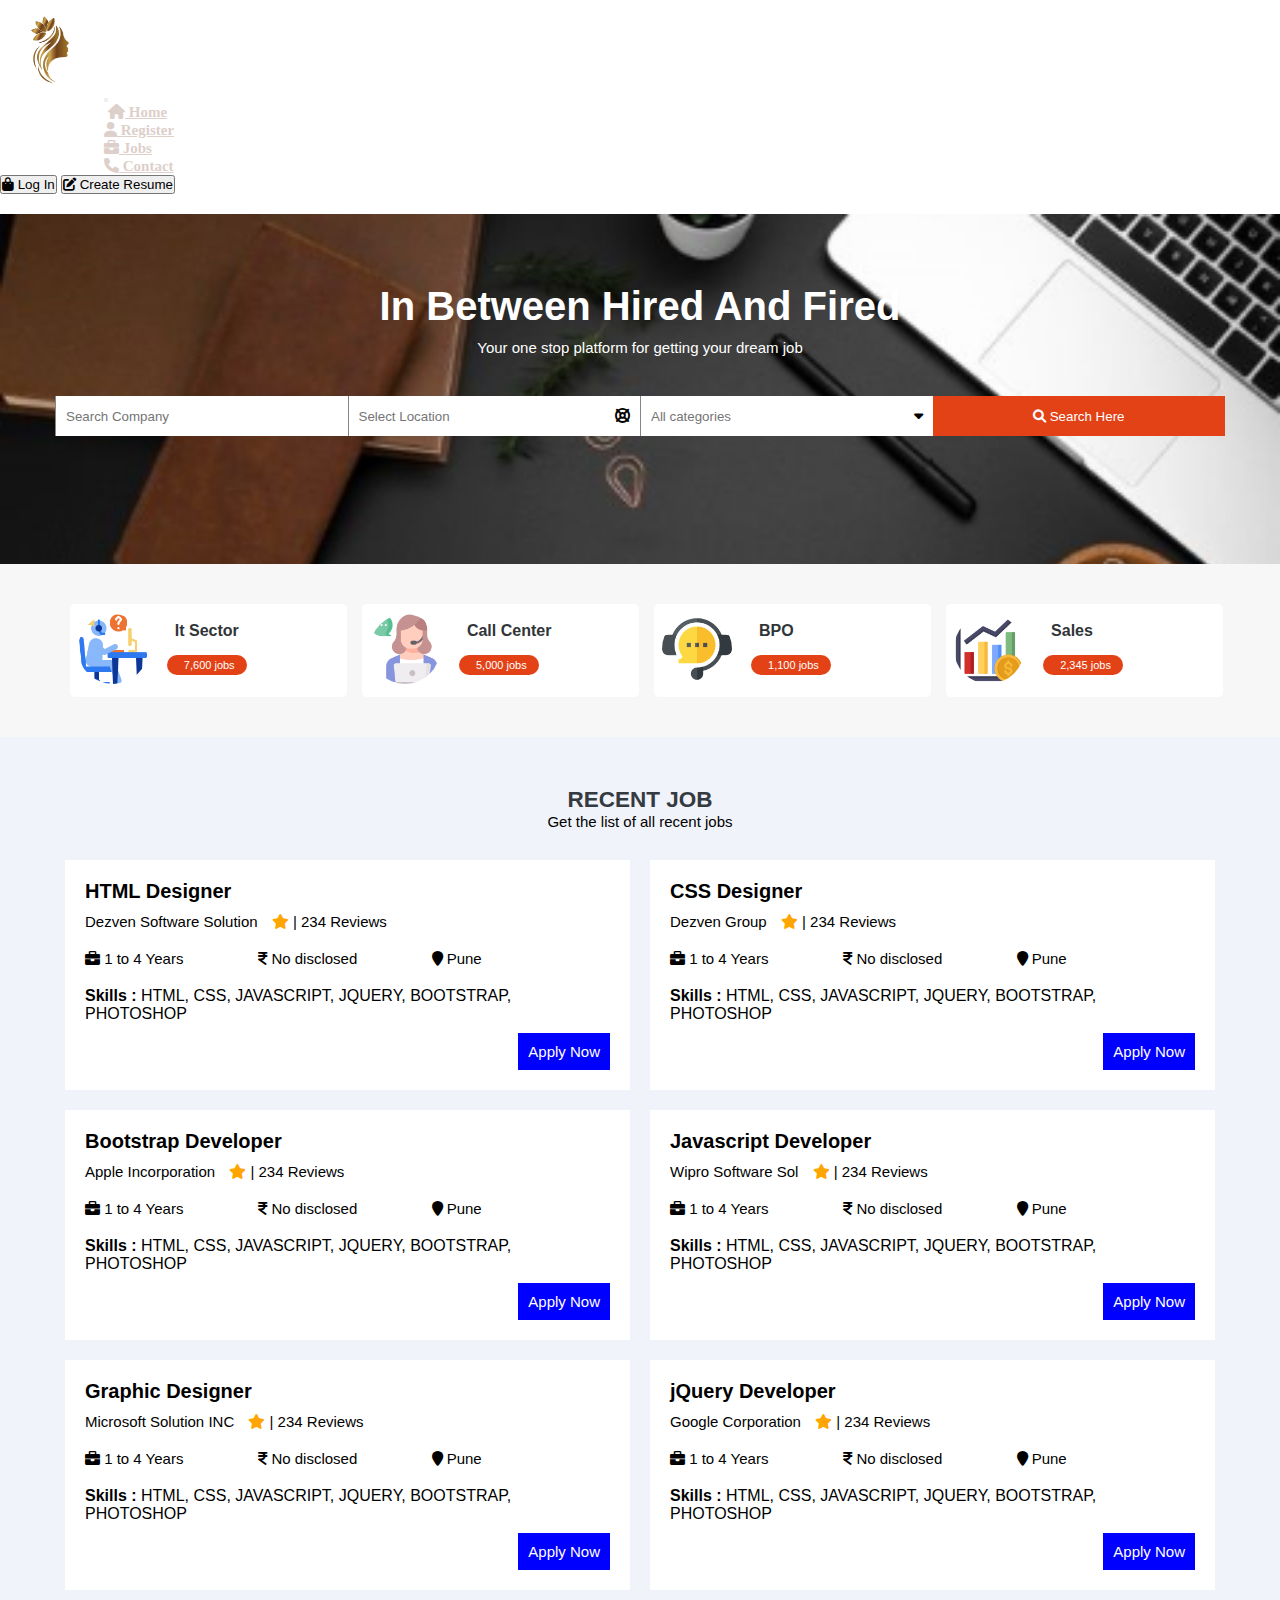
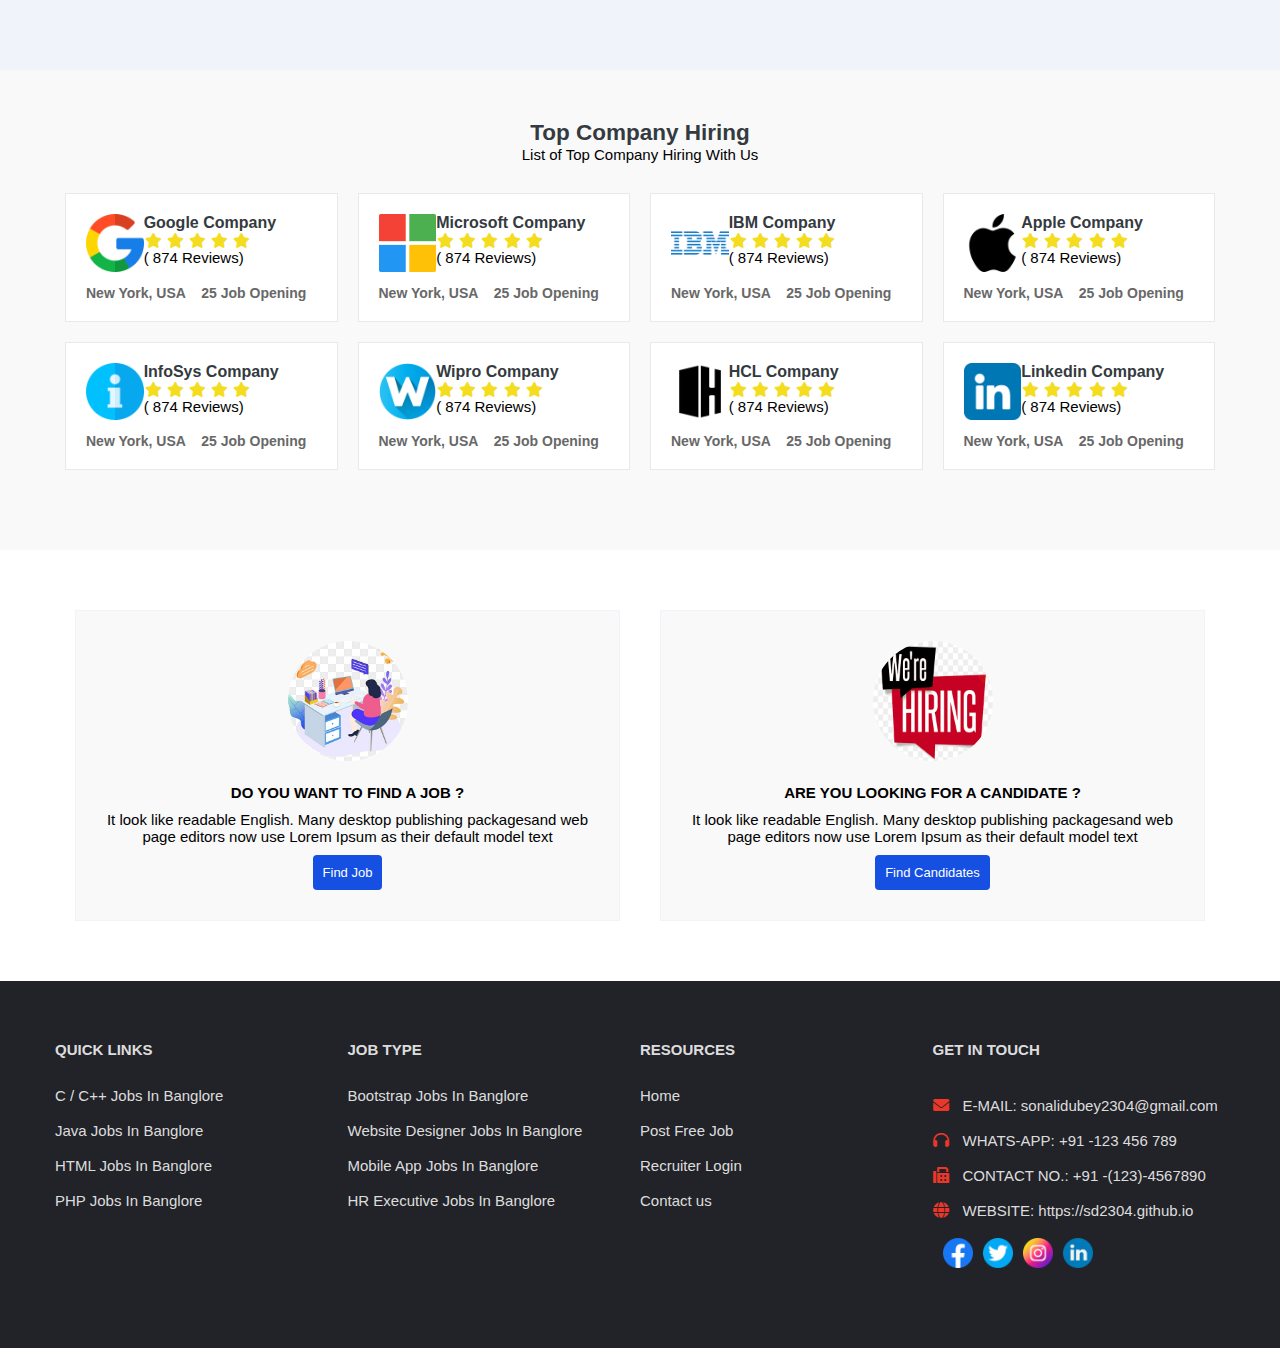
<file: index.html>
<!-----META SECTION----->
<!DOCTYPE html>
<html lang="en">

<head>
    <title>Job Hunt</title>
    <meta charset="utf-8">
    <meta name="viewport" content="width=device-width, initial-scale=1">
    <link rel="stylesheet" href="https://maxcdn.bootstrapcdn.com/font-awesome/4.7.0/css/font-awesome.min.css">
    <link rel="stylesheet" href="css/style.css">
    <meta name="robots" content="noindex, nofollow">
    <link rel="icon" type="image/x-icon" href="images/favicon.ico">

    <link href="https://cdn.jsdelivr.net/npm/bootstrap@5.1.3/dist/css/bootstrap.min.css" rel="stylesheet"
        integrity="sha384-1BmE4kWBq78iYhFldvKuhfTAU6auU8tT94WrHftjDbrCEXSU1oBoqyl2QvZ6jIW3" crossorigin="anonymous">
    <link rel="stylesheet" href="https://cdnjs.cloudflare.com/ajax/libs/font-awesome/6.0.0-beta3/css/all.min.css">

    <script src="https://cdn.jsdelivr.net/npm/bootstrap@5.1.3/dist/js/bootstrap.bundle.min.js"
        integrity="sha384-ka7Sk0Gln4gmtz2MlQnikT1wXgYsOg+OMhuP+IlRH9sENBO0LRn5q+8nbTov4+1p"
        crossorigin="anonymous"></script>
</head>

<body>
    <!-- Header Section -->
    <header>
        <div class="width-100">
            <!------------NAVBAR STARTED------------>
            <nav class="navbar navbar-expand-lg navbar-dark bg-dark">
                <div class="container-fluid">
                    <a href="index.html"><img style="HEIGHT:100PX; WIDTH:100PX;" src="images\logo1.png"></a>
                    <button class="navbar-toggler" type="button" data-bs-toggle="collapse"
                        data-bs-target="#navbarSupportedContent" aria-controls="navbarSupportedContent"
                        aria-expanded="false" aria-label="Toggle navigation">
                        <span class="navbar-toggler-icon"></span>
                    </button>
                    <div class="collapse navbar-collapse" id="navbarSupportedContent">
                        <ul class="navbar-nav me-auto mb-2 mb-lg-0">
                            <li class="nav-item">
                                <a class="nav-link active" aria-current="page" href="index.html"
                                    style="position:relative;margin-left:84px;font-family:cursive;font-weight:bold;color:pink;padding:24px;text-align: center">
                                    <i class="fa-solid fa-house"></i> Home</a>
                            </li>
                            <li class="nav-item">
                                <a class="nav-link" href="#" id="register-link"
                                    style="position:relative;margin-left:80px;font-family:cursive;font-weight:bold;color:pink;padding:24px;text-align: center">
                                    <i class="fa-solid fa-user"></i> Register</a>
                            </li>
                            <li class="nav-item">
                                <a class="nav-link" href="#job" id="navbarDropdown" role="button"
                                     aria-expanded="false"
                                    style="position:relative;margin-left:80px;font-family:cursive;font-weight:bold;color:pink;padding:24px;text-align: center">
                                    <i class="fa-solid fa-briefcase"></i> Jobs
                                </a>
                            </li>
                            <li class="nav-item">
                                <a class="nav-link"
                                    href="#contact"
                                    style="position:relative;margin-left:80px;font-family:cursive;font-weight:bold;color:pink;padding:24px;text-align: center">
                                    <i class="fa-solid fa-phone"></i>   Contact</a>
                            </li>
                        </ul>
                    </div>
                    <div class="width-25">
                        <button type="button" class="btn btn-outline-secondary" id="login">
                            <i class="fa fa-shopping-bag" aria-hidden="true"></i> Log In</button>
                        <button type="button" class="btn btn-outline-secondary">
                            <i class="fa fa-pencil-square-o" aria-hidden="true"></i> Create Resume</button>
                    </div>
            </nav>
            <!------------NAVBAR ENDED------------>
            
        </div>
        </div>
    </header>

    <!------SEARCH SECTION SEARCH SECTION SEARCH SECTION ------>
    <div class="width-100 banner-section">
        <div class="container">
            <h1 class="banner-heading">In Between Hired And Fired</h1>
            <p class="banner-para">Your one stop platform for getting your dream job</p>
            <div class="search-sect">
                <input type="text" class="search-textbox" placeholder="Search Company">
            </div>
            <div class="search-sect">
                <input type="text" class="search-textbox" placeholder="Select Location">
                <i class="fa fa-life-ring icons" aria-hidden="true"></i>
            </div>
            <div class="search-sect">
                <input type="text" class="search-textbox" placeholder="All categories">
                <i class="fa fa-caret-down icons" aria-hidden="true"></i>
            </div>
            <div class="search-sect">
                <button class="search-button">
                    <i class="fa fa-search " aria-hidden="true"></i> Search Here </button>
            </div>
        </div>
    </div>

    <!------CATEGORY SECTION CATEGORY SECTION CATEGORY SECTION ------>
    <div class="width-100 skill-section">
        <div class="container">
            <div class="skill-list">
                <div class="width-33">
                    <img class="skill-img" src="images/skill-1.png">
                </div>
                <div class="width-66">
                    <h4>It Sector</h4>
                    <button class="view-button">7,600 jobs</button>
                </div>
            </div>
            <div class="skill-list">
                <div class="width-33">
                    <img class="skill-img" src="images/skill-2.png">
                </div>
                <div class="width-66">
                    <h4>Call Center</h4>
                    <button class="view-button">5,000 jobs</button>
                </div>
            </div>
            <div class="skill-list">
                <div class="width-33">
                    <img class="skill-img" src="images/skill-3.png">
                </div>
                <div class="width-66">
                    <h4>BPO</h4>
                    <button class="view-button">1,100 jobs</button>
                </div>
            </div>
            <div class="skill-list">
                <div class="width-33">
                    <img class="skill-img" src="images/skill-4.png">
                </div>
                <div class="width-66">
                    <h4>Sales</h4>
                    <button class="view-button">2,345 jobs</button>
                </div>
            </div>
        </div>
    </div>

    <!-----RECENT JOB SECTION RECENT JOB SECTION RECENT JOB SECTION ----->
    <div class="width-100 recent-job" id="job">
        <div class="container">
            <h2 class="recent-job-heading">RECENT JOB</h2>
            <p class="recent-job-sub-heading">Get the list of all recent jobs</p>
            <!-----JOB LIST----->
            <div class="width-50">
                <div class="recent-job-list">
                    <div class="width-100">
                        <h4 class="job-title">HTML Designer</h4>
                        <p class="job-company">Dezven Software Solution <i class="fa fa-star" aria-hidden="true"></i> |
                            234 Reviews </p>
                    </div>
                    <div class="width-33">
                        <i class="fa fa-briefcase" aria-hidden="true"></i> 1 to 4 Years
                    </div>
                    <div class="width-33">
                        <i class="fa fa-inr" aria-hidden="true"></i> No disclosed
                    </div>
                    <div class="width-33">
                        <i class="fa fa-map-marker" aria-hidden="true"></i> Pune
                    </div>
                    <div class="width-100">
                        <p class="job-skill">
                            <b>Skills : </b>HTML, CSS, JAVASCRIPT, JQUERY, BOOTSTRAP, PHOTOSHOP
                        </p>
                    </div>
                    <div class="width-100">
                        <a href="#" class="job-apply-button">Apply Now</a>
                    </div>
                </div>
            </div>
            <!-----JOB LIST------>
            <div class="width-50">
                <div class="recent-job-list">
                    <div class="width-100">
                        <h4 class="job-title">CSS Designer</h4>
                        <p class="job-company">Dezven Group <i class="fa fa-star" aria-hidden="true"></i> | 234 Reviews
                        </p>
                    </div>
                    <div class="width-33">
                        <i class="fa fa-briefcase" aria-hidden="true"></i> 1 to 4 Years
                    </div>
                    <div class="width-33">
                        <i class="fa fa-inr" aria-hidden="true"></i> No disclosed
                    </div>
                    <div class="width-33">
                        <i class="fa fa-map-marker" aria-hidden="true"></i> Pune
                    </div>
                    <div class="width-100">
                        <p class="job-skill">
                            <b>Skills : </b>HTML, CSS, JAVASCRIPT, JQUERY, BOOTSTRAP, PHOTOSHOP
                        </p>
                    </div>
                    <div class="width-100">
                        <a href="#" class="job-apply-button">Apply Now</a>
                    </div>
                </div>
            </div>
            <!-----JOB LIST----->
            <div class="width-50">
                <div class="recent-job-list">
                    <div class="width-100">
                        <h4 class="job-title">Bootstrap Developer</h4>
                        <p class="job-company">Apple Incorporation <i class="fa fa-star" aria-hidden="true"></i> | 234
                            Reviews </p>
                    </div>
                    <div class="width-33">
                        <i class="fa fa-briefcase" aria-hidden="true"></i> 1 to 4 Years
                    </div>
                    <div class="width-33">
                        <i class="fa fa-inr" aria-hidden="true"></i> No disclosed
                    </div>
                    <div class="width-33">
                        <i class="fa fa-map-marker" aria-hidden="true"></i> Pune
                    </div>
                    <div class="width-100">
                        <p class="job-skill">
                            <b>Skills : </b>HTML, CSS, JAVASCRIPT, JQUERY, BOOTSTRAP, PHOTOSHOP
                        </p>
                    </div>
                    <div class="width-100">
                        <a href="#" class="job-apply-button">Apply Now</a>
                    </div>
                </div>
            </div>
            <!-----JOB LIST----->
            <div class="width-50">
                <div class="recent-job-list">
                    <div class="width-100">
                        <h4 class="job-title">Javascript Developer</h4>
                        <p class="job-company">Wipro Software Sol <i class="fa fa-star" aria-hidden="true"></i> | 234
                            Reviews </p>
                    </div>
                    <div class="width-33">
                        <i class="fa fa-briefcase" aria-hidden="true"></i> 1 to 4 Years
                    </div>
                    <div class="width-33">
                        <i class="fa fa-inr" aria-hidden="true"></i> No disclosed
                    </div>
                    <div class="width-33">
                        <i class="fa fa-map-marker" aria-hidden="true"></i> Pune
                    </div>
                    <div class="width-100">
                        <p class="job-skill">
                            <b>Skills : </b>HTML, CSS, JAVASCRIPT, JQUERY, BOOTSTRAP, PHOTOSHOP
                        </p>
                    </div>
                    <div class="width-100">
                        <a href="#" class="job-apply-button">Apply Now</a>
                    </div>
                </div>
            </div>
            <!-----JOB LIST----->
            <div class="width-50">
                <div class="recent-job-list">
                    <div class="width-100">
                        <h4 class="job-title">Graphic Designer</h4>
                        <p class="job-company">Microsoft Solution INC <i class="fa fa-star" aria-hidden="true"></i> |
                            234 Reviews </p>
                    </div>
                    <div class="width-33">
                        <i class="fa fa-briefcase" aria-hidden="true"></i> 1 to 4 Years
                    </div>
                    <div class="width-33">
                        <i class="fa fa-inr" aria-hidden="true"></i> No disclosed
                    </div>
                    <div class="width-33">
                        <i class="fa fa-map-marker" aria-hidden="true"></i> Pune
                    </div>
                    <div class="width-100">
                        <p class="job-skill">
                            <b>Skills : </b>HTML, CSS, JAVASCRIPT, JQUERY, BOOTSTRAP, PHOTOSHOP
                        </p>
                    </div>
                    <div class="width-100">
                        <a href="#" class="job-apply-button">Apply Now</a>
                    </div>
                </div>
            </div>
            <!-----JOB LIST------>
            <div class="width-50">
                <div class="recent-job-list">
                    <div class="width-100">
                        <h4 class="job-title">jQuery Developer</h4>
                        <p class="job-company">Google Corporation <i class="fa fa-star" aria-hidden="true"></i> | 234
                            Reviews </p>
                    </div>
                    <div class="width-33">
                        <i class="fa fa-briefcase" aria-hidden="true"></i> 1 to 4 Years
                    </div>
                    <div class="width-33">
                        <i class="fa fa-inr" aria-hidden="true"></i> No disclosed
                    </div>
                    <div class="width-33">
                        <i class="fa fa-map-marker" aria-hidden="true"></i> Pune
                    </div>
                    <div class="width-100">
                        <p class="job-skill">
                            <b>Skills : </b>HTML, CSS, JAVASCRIPT, JQUERY, BOOTSTRAP, PHOTOSHOP
                        </p>
                    </div>
                    <div class="width-100">
                        <a href="#" class="job-apply-button">Apply Now</a>
                    </div>
                </div>
            </div>
        </div>
    </div>
    <!------TOP COMPANY SECTION TOP COMPANY SECTION TOP COMPANY SECTION----->
    <div class="width-100 top-company">
        <div class="container">
            <h2 class="top-company-heading">Top Company Hiring</h2>
            <p class="top-company-sub-heading">List of Top Company Hiring With Us</p>
            <!-----START COMPANY LIST----->
            <div class="width-25">
                <div class=" company-list">
                    <div class="width-100">
                        <div class="width-25 company-image">
                            <img src="images/company-1.png">
                        </div>
                        <div class="width-75">
                            <h4 class="company-name">Google Company</h4>
                            <p class="company-rating">
                                <i class="fa fa-star" aria-hidden="true"></i>
                                <i class="fa fa-star" aria-hidden="true"></i>
                                <i class="fa fa-star" aria-hidden="true"></i>
                                <i class="fa fa-star" aria-hidden="true"></i>
                                <i class="fa fa-star " aria-hidden="true"></i>
                            </p>
                            <p class="company-review">( 874 Reviews)</p>
                        </div>
                    </div>
                    <div class="width-50 company-address">New York, USA</div>
                    <div class="width-50 company-opening">25 Job Opening </p>
                    </div>
                </div>
            </div>
            <!-----START COMPANY LIST----->
            <div class="width-25">
                <div class=" company-list">
                    <div class="width-100">
                        <div class="width-25 company-image">
                            <img src="images/company-2.png">
                        </div>
                        <div class="width-75">
                            <h4 class="company-name">Microsoft Company</h4>
                            <p class="company-rating">
                                <i class="fa fa-star" aria-hidden="true"></i>
                                <i class="fa fa-star" aria-hidden="true"></i>
                                <i class="fa fa-star" aria-hidden="true"></i>
                                <i class="fa fa-star" aria-hidden="true"></i>
                                <i class="fa fa-star " aria-hidden="true"></i>
                            </p>
                            <p class="company-review">( 874 Reviews)</p>
                        </div>
                    </div>
                    <div class="width-50 company-address">New York, USA</div>
                    <div class="width-50 company-opening">25 Job Opening </p>
                    </div>
                </div>
            </div>
            <!-----START COMPANY LIST----->
            <div class="width-25">
                <div class=" company-list">
                    <div class="width-100">
                        <div class="width-25 company-image">
                            <img src="images/company-3.png">
                        </div>
                        <div class="width-75">
                            <h4 class="company-name">IBM Company</h4>
                            <p class="company-rating">
                                <i class="fa fa-star" aria-hidden="true"></i>
                                <i class="fa fa-star" aria-hidden="true"></i>
                                <i class="fa fa-star" aria-hidden="true"></i>
                                <i class="fa fa-star" aria-hidden="true"></i>
                                <i class="fa fa-star " aria-hidden="true"></i>
                            </p>
                            <p class="company-review">( 874 Reviews)</p>
                        </div>
                    </div>
                    <div class="width-50 company-address">New York, USA</div>
                    <div class="width-50 company-opening">25 Job Opening </p>
                    </div>
                </div>
            </div>
            <!-----START COMPANY LIST----->
            <div class="width-25">
                <div class=" company-list">
                    <div class="width-100">
                        <div class="width-25 company-image">
                            <img src="images/company-4.png">
                        </div>
                        <div class="width-75">
                            <h4 class="company-name">Apple Company</h4>
                            <p class="company-rating">
                                <i class="fa fa-star" aria-hidden="true"></i>
                                <i class="fa fa-star" aria-hidden="true"></i>
                                <i class="fa fa-star" aria-hidden="true"></i>
                                <i class="fa fa-star" aria-hidden="true"></i>
                                <i class="fa fa-star " aria-hidden="true"></i>
                            </p>
                            <p class="company-review">( 874 Reviews)</p>
                        </div>
                    </div>
                    <div class="width-50 company-address">New York, USA</div>
                    <div class="width-50 company-opening">25 Job Opening </p>
                    </div>
                </div>
            </div>
            <!-----START COMPANY LIST----->
            <div class="width-25">
                <div class=" company-list">
                    <div class="width-100">
                        <div class="width-25 company-image">
                            <img src="images/company-5.png">
                        </div>
                        <div class="width-75">
                            <h4 class="company-name">InfoSys Company</h4>
                            <p class="company-rating">
                                <i class="fa fa-star" aria-hidden="true"></i>
                                <i class="fa fa-star" aria-hidden="true"></i>
                                <i class="fa fa-star" aria-hidden="true"></i>
                                <i class="fa fa-star" aria-hidden="true"></i>
                                <i class="fa fa-star " aria-hidden="true"></i>
                            </p>
                            <p class="company-review">( 874 Reviews)</p>
                        </div>
                    </div>
                    <div class="width-50 company-address">New York, USA</div>
                    <div class="width-50 company-opening">25 Job Opening </p>
                    </div>
                </div>
            </div>
            <!-----START COMPANY LIST------>
            <div class="width-25">
                <div class=" company-list">
                    <div class="width-100">
                        <div class="width-25 company-image">
                            <img src="images/company-6.png">
                        </div>
                        <div class="width-75">
                            <h4 class="company-name">Wipro Company</h4>
                            <p class="company-rating">
                                <i class="fa fa-star" aria-hidden="true"></i>
                                <i class="fa fa-star" aria-hidden="true"></i>
                                <i class="fa fa-star" aria-hidden="true"></i>
                                <i class="fa fa-star" aria-hidden="true"></i>
                                <i class="fa fa-star " aria-hidden="true"></i>
                            </p>
                            <p class="company-review">( 874 Reviews)</p>
                        </div>
                    </div>
                    <div class="width-50 company-address">New York, USA</div>
                    <div class="width-50 company-opening">25 Job Opening </p>
                    </div>
                </div>
            </div>
            <!-----START COMPANY LIST------>
            <div class="width-25">
                <div class=" company-list">
                    <div class="width-100">
                        <div class="width-25 company-image">
                            <img src="images/company-7.png">
                        </div>
                        <div class="width-75">
                            <h4 class="company-name">HCL Company</h4>
                            <p class="company-rating">
                                <i class="fa fa-star" aria-hidden="true"></i>
                                <i class="fa fa-star" aria-hidden="true"></i>
                                <i class="fa fa-star" aria-hidden="true"></i>
                                <i class="fa fa-star" aria-hidden="true"></i>
                                <i class="fa fa-star " aria-hidden="true"></i>
                            </p>
                            <p class="company-review">( 874 Reviews)</p>
                        </div>
                    </div>
                    <div class="width-50 company-address">New York, USA</div>
                    <div class="width-50 company-opening">25 Job Opening </p>
                    </div>
                </div>
            </div>
            <!-----START COMPANY LIST----->
            <div class="width-25">
                <div class=" company-list">
                    <div class="width-100">
                        <div class="width-25 company-image">
                            <img src="images/company-8.png">
                        </div>
                        <div class="width-75">
                            <h4 class="company-name">Linkedin Company</h4>
                            <p class="company-rating">
                                <i class="fa fa-star" aria-hidden="true"></i>
                                <i class="fa fa-star" aria-hidden="true"></i>
                                <i class="fa fa-star" aria-hidden="true"></i>
                                <i class="fa fa-star" aria-hidden="true"></i>
                                <i class="fa fa-star " aria-hidden="true"></i>
                            </p>
                            <p class="company-review">( 874 Reviews)</p>
                        </div>
                    </div>
                    <div class="width-50 company-address">New York, USA</div>
                    <div class="width-50 company-opening">25 Job Opening </p>
                    </div>
                </div>
            </div>
        </div>
    </div>
    <!-------FEATURE SECTION FEATURE SECTION FEATURE SECTION------->
    <div class="width-100 feature-sect">
        <div class="container">
            <div class="width-50">
                <div class="feature-panel">
                    <img src="images/feature-1.jpg" class="feature-img">
                    <h4 class="feature-title">DO YOU WANT TO FIND A JOB ?</h4>
                    <p class="feature-desc">It look like readable English. Many desktop publishing packagesand web page
                        editors now use Lorem Ipsum as their default model text</p>
                    <button class="feature-btn">Find Job</button>
                </div>
            </div>
            <div class="width-50">
                <div class="feature-panel">
                    <img src="images/feature-2.png" class="feature-img">
                    <h4 class="feature-title"> ARE YOU LOOKING FOR A CANDIDATE ?</h4>
                    <p class="feature-desc">It look like readable English. Many desktop publishing packagesand web page
                        editors now use Lorem Ipsum as their default model text</p>
                    <button class="feature-btn">Find Candidates</button>
                </div>
            </div>
        </div>
    </div>
    <!------FOOTER SECTION FOOTER SECTION FOOTER SECTION ------->
    <footer>
        <div class="width-100 footer-background" id="contact">
            <div class="container">
                <div class="width-25">
                    <h4>QUICK LINKS</h4>
                    <ul class="footer-list">
                        <li>C / C++ Jobs In Banglore</li>
                        <li>Java Jobs In Banglore</li>
                        <li>HTML Jobs In Banglore</li>
                        <li>PHP Jobs In Banglore</li>
                    </ul>
                </div>
                <div class="width-25">
                    <h4>JOB TYPE</h4>
                    <ul class="footer-list">
                        <li>Bootstrap Jobs In Banglore</li>
                        <li>Website Designer Jobs In Banglore</li>
                        <li>Mobile App Jobs In Banglore</li>
                        <li>HR Executive Jobs In Banglore</li>
                    </ul>
                </div>
                <div class="width-25">
                    <h4>RESOURCES</h4>
                    <ul class="footer-list">
                        <li>Home</li>
                        <li>Post Free Job</li>
                        <li>Recruiter Login</li>
                        <li>Contact us</li>
                    </ul>
                </div>
                <div class="width-25">
                    <h4>GET IN TOUCH</h4>
                    <ul class="get-in-touch">
                        <li>
                            <i class="fa fa-envelope-o" aria-hidden="true"></i>
                            <p>E-MAIL: sonalidubey2304@gmail.com</p>
                        </li>
                        <li>
                            <i class="fa fa-headphones" aria-hidden="true"></i>
                            <p>WHATS-APP: +91 -123 456 789</p>
                        </li>
                        <li>
                            <i class="fa fa-fax" aria-hidden="true"></i>
                            <p>CONTACT NO.: +91 -(123)-4567890</p>
                        </li>
                        <li>
                            <i class="fa fa-globe" aria-hidden="true"></i>
                            <p>WEBSITE: https://sd2304.github.io</p>
                        </li>
                        <li>
                            <img src="images/icon-facebook.png">
                        </li>
                        <li>
                            <img src="images/icon-twitter.png">
                        </li>
                        <li>
                            <img src="images/icon-instagram.png">
                        </li>
                        <li>
                            <img src="images/icon-linkedin.png">
                        </li>
                    </ul>
                </div>
            </div>
        </div>
    </footer>
    <!------FOOTER SECTION FOOTER SECTION FOOTER SECTION ------>
    <script src="index.js"></script>
</body>

</html>
</file>
<file: css/style.css>
* {
	margin: 0px;
	padding: 0px;
}
html, body {
	font-family:'Roboto', sans-serif, arial;
	font-size: 15px;
}
.container {
	width: 1170px;
	margin: 0px auto;
}
.width-100 {
	width: 100%;
	float: left;
}
.width-66 {
	width: 66%;
	float: left;
}
.width-50 {
	float: left;
	width: 50%;
}
.width-75 {
	width: 75%;
	float: left;
}
.width-33 {
	width: 33%;
	float: left;
}
.width-25 {
	width: 25%;
	float: left;
}
/* HEADER Section */
.header {
	padding-top: 20px;
	padding-bottom: 60px
}
.header-menu {
	list-style: none;
	margin-top: 10px;
}
.header-menu li {
	float: left;
	font-size: 15px;
}
.header-menu a {
	font-size: 17px;
	text-decoration: none;
	color: black;
	font-weight: 500;
	padding: 10px;
}
.button-job-post {
	background-color: #e34216;
	color: white;
	border: none;
	border-radius: 2px;
	font-size: 14px;
	float: left;
	padding: 10px;
	text-decoration: none;
}
.button-resume {
	background-color: #17acda;
	color: white;
	border: none;
	border-radius: 2px;
	font-size: 14px;
	float: left;
	margin-left: 10px;
	padding: 10px;
	text-decoration: none;
}

.logo{
    position: absolute;
    z-index: 1;
}

/*****BANNER SECTION*****/
.banner-section {
	background-image: url("../images/banner.png");
	background-repeat: no-repeat;
	background-size: cover;
	text-align: center;
	height: 350px;
	position: relative;
	width: 100%;
    margin-top: 20px;
}
.banner-heading {
	font-size: 40px;
	color: white;
	padding-top: 70px
}
.banner-para {
	font-size: 15px;
	color: #fff;
	padding-top: 10px;
}

.search-sect {
	margin-top: 40px;
	width: 25%;
	float: left;
	position: relative;
}
.search-textbox {
	height: 40px;
	width: 100%;
	padding-left: 10px;
	border-top: none;
	border-bottom: none;
	border-color: #d9d9d9;
	border-right: none;
	border-width: 1px;
}
.search-button {
	width: 100%;
	height: 40px;
	background-color: #e34216;
	border: none;
	color: white;
}
.search-sect .icons {
	position: absolute;
	top: 12px;
	right: 10px
}

/*****SKILL SECTION SKILL SECTION SKILL SECTION*****/
.skill-section {
	background-color: #00000008;
	padding-top: 40px;
	padding-bottom: 40px;
}
.skill-list {
	background-color: white;
	width: 23%;
	float: left;
	margin-left: 15px;
	padding-top: 10px;
	border-radius: 5px;
	padding-left: 8px;
	padding-bottom: 10px;
}
.skill-list img {
	width: 70px;
	height: 70px;
	border-radius: 100px;
}
.skill-list h4 {
	font-size: 16px;
	color: #313538;
	font-weight: bold;
	padding-left: 8px;
	padding-top: 8px
}
.view-button {
	width: 45%;
	height: 20px;
	border-radius: 20px;
	border: none;
	background-color: #e34216;
	color: white;
	font-size: 11px;
	padding-left: 5px;
	margin-top: 15px;
}

/*****RECENT JOB SECTION RECENT JOB SECTION*****/
.recent-job {
	padding-top: 50px;
	background-color: #f0f3fa;
	padding-bottom: 60px;
}

.recent-job-heading {
	text-align: center;
	color: #343a40;
}

.recent-job-sub-heading {
	text-align: center;
	margin-bottom: 30px;
}

.recent-job-list {
	float: left;
	background-color: white;
	padding: 20px;
	margin-left: 10px;
	margin-right: 10px;
	margin-bottom: 20px;
}

.job-title {
	font-size: 20px;
}

.job-company {
	margin-top: 10px;
	margin-bottom: 20px;
}

.job-company i {
	color: orange;
	margin-left: 10px;
}

.job-skill {
	margin-top: 20px;
	margin-bottom: 10px;
	font-size: 16px;
}

.job-apply-button {
	background: blue;
	padding: 10px;
	color: white;
	text-decoration: none;
	float: right;
}

/*****TOP COMPANY SECTION*****/
.top-company {
	padding-top: 50px;
	background-color: #f9f9f9;
	padding-bottom: 60px;
}

.top-company-heading {
	text-align: center;
	color: #343a40;
}

.top-company-sub-heading {
	text-align: center;
	margin-bottom: 30px;
}

.company-list {
	float: left;
	background-color: white;
	padding: 20px;
	margin-left: 10px;
	margin-right: 10px;
	margin-bottom: 20px;
	border: 1px solid #e9e9e9;
}

.company-image img {
	width: 100%;
	height: auto;
}

.company-name {
	color: #343a40;
	font-size: 16px;
}

.company-rating i {
	padding-left: 1px;
	color: #f4dc1f;
}

.company-address {
	margin-top: 10px;
	font-size: 14px;
	font-weight: bold;
	color: #686868;
}

.company-opening {
	margin-top: 10px;
	font-size: 14px;
	font-weight: bold;
	color: #686868;
}

/******FEATURE SECTION******/
.feature-sect {
	padding-top: 60px;
	padding-bottom: 60px;
}

.feature-panel {
	background-color: #f9f9f9;
	text-align: center;
	padding: 30px;
	border: 1px solid #f0f3fa;
	margin-left: 20px;
	margin-right: 20px;
}

.feature-title {
	padding-top: 20px
}

.feature-desc {
	margin-top: 10px;
}

.feature-img {
	width: 120px;
	height: 120px;
	border-radius: 80px;
	background-color: white;
}

.feature-btn {
	background-color: #1650e2;
	height: 35px;
	border: none;
	color: white;
	border-radius: 4px;
	font-size: 13px;
	margin-top: 10px;
	padding: 10px;
}

/******FOOTER SECTION******/
.footer-list {
	list-style: none;
	line-height: 35px;
	padding-top: 20px;
}

.footer-background {
	background-color: #222328;
	padding-top: 60px;
	padding-bottom: 80px;
	color: rgba(255, 255, 255, .86);
}

.get-in-touch {
	list-style: none;
	line-height: 15px;
	padding-top: 20px
}

.get-in-touch img {
	width: 30px;
	height: 30px;
	margin-left: 10px;
	border-radius: 0px;
	float: left;
	padding-top: 20px
}

.get-in-touch i {
	float: left;
	color: #eb372a;
	font-size: 16px;
	line-height: 15px;
}

.get-in-touch p {
	padding-left: 30px;
	color: rgba(255, 255, 255, .86);
	margin-top: 20px
}

/******FOOTER SECTION******/
 /*** NAV BAR ***/

 .navbar-brand {
    font-size: 2.5rem;
    font-weight: bold;
    font-family: 'Lobster', cursive;
    margin-right: 30 rem;
}



.nav-link {
    margin-right: 4rem;
}

.navbar-nav .nav-link {
    color: #ddcfca !important;
    padding: 0 30px;
}

.navbar-nav {
    justify-content: space-between;
}

/* NAVBAR END 8*/
</file>
